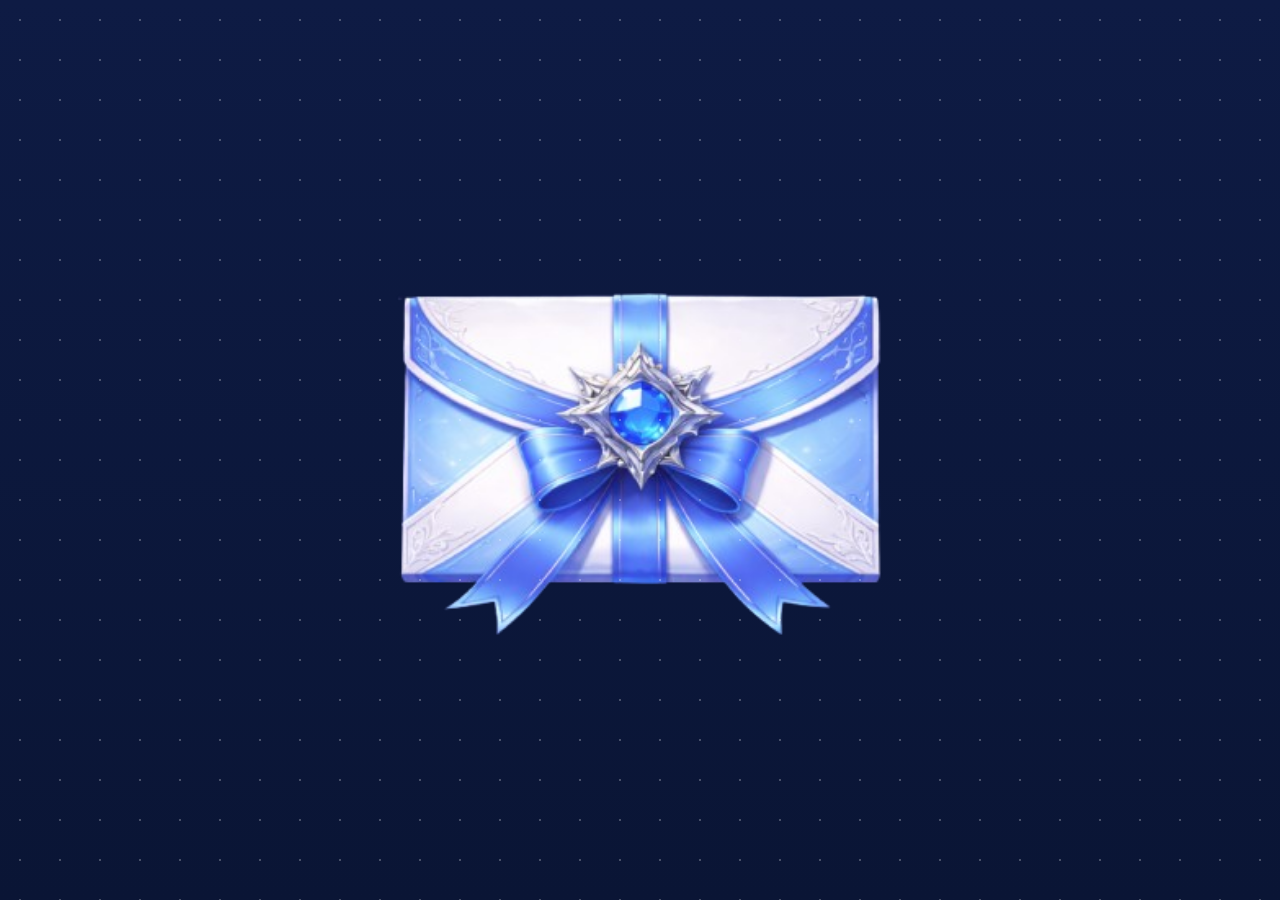
<file: index.html>
<!DOCTYPE html>
<html lang="vi">
<head>
<meta charset="UTF-8">
<link rel="preload" as="image" href="envelop-close.png">
<link rel="preload" as="image" href="envelop-open.png">
<link rel="preload" as="image" href="letter.png">
<meta name="viewport" content="width=device-width, initial-scale=1.0">
<link rel="stylesheet" type="text/css" href="tm.css">
<title>Thư mời</title>
</head>

<body>

<img id="envelope" class="shake img-close" src="envelop-close.png">

<script>
const img = document.getElementById("envelope");
let state = 0;

img.classList.add("shake");

img.addEventListener("click", function() {

state = (state + 1) % 3;

img.className = "";
void img.offsetWidth;

img.classList.add("fade-transition");

if (state === 1) {
    img.src = "envelop-open.png";
    img.classList.add("img-open");
} 
else if (state === 2) {
    img.src = "letter.png";
    img.classList.add("img-letter");
} 
else {
    img.src = "envelop-close.png";
    img.classList.add("shake","img-close");
}

});
</script>

</body>
</html>
</file>
<file: tm.css>
*{
box-sizing:border-box;
}

body{
margin:0;
height:100vh;
display:flex;
justify-content:center;
align-items:center;
background:linear-gradient(180deg,#0e1b44,#0a1535);
font-family:serif;
overflow:hidden;
}

body::before{
content:"";
position:fixed;
width:100%;
height:100%;
background:radial-gradient(white 1px,transparent 1px);
background-size:40px 40px;
opacity:.25;
pointer-events:none;
}


img{
cursor:pointer;
user-select:none;

}

/* class riêng cho từng ảnh */
.img-close{
    max-width: 1000px;
    width: 100%;
}
.img-open{
    max-width: 1000px;
    width: 100%;
}
.img-letter{
    max-width: 400px;
    width: 50%;
}

@media(max-width:900px){
img{width:420px;}
}

@media(max-width:480px){
img{width:280px;}
}

@keyframes shakeX{
0%{transform:translate(-1px,-1px) rotate(-1deg)}
25%{transform:translate(1px,-1px) rotate(1deg)}
50%{transform:translate(1px,1px) rotate(-1deg)}
75%{transform:translate(-1px,1px) rotate(1deg)}
100%{transform:translate(-1px,-1px) rotate(-1deg)}
}

.shake{
animation:shakeX 1s linear infinite;
}

/* Hiệu ứng rung nhẹ riêng biệt cho phong bì */
.envelope-wiggle {
animation: wiggle-effect 0.8s ease-in-out infinite;
display: inline-block;
}

@keyframes wiggle-effect {
0% { transform: rotate(0deg); }
15% { transform: rotate(3deg) scale(1.02); }
30% { transform: rotate(-3deg) scale(1.02); }
45% { transform: rotate(2deg); }
60% { transform: rotate(-2deg); }
100% { transform: rotate(0deg); }
}

/* Hiệu ứng chuyển cảnh mượt khi đổi ảnh */
.fade-transition {
animation: fade-in-up 0.7s ease-out;
}

@keyframes fade-in-up {
from { 
opacity: 0.7; 
transform: translateY(5px); 
}
to { 
opacity: 1; 
transform: translateY(0); 
}
}

@media (max-width:1000px){

.img-close{
width:150vw;
margin-right: 0px;
margin-bottom: 60px;
position: center;
}

.img-open{
width:150vw;
margin-right: 0px;
margin-bottom: 60px;
position: center;
}

.img-letter{
width:90vw;
position: center;
margin-bottom: 60px;
max-width:none;
}

}
</file>
